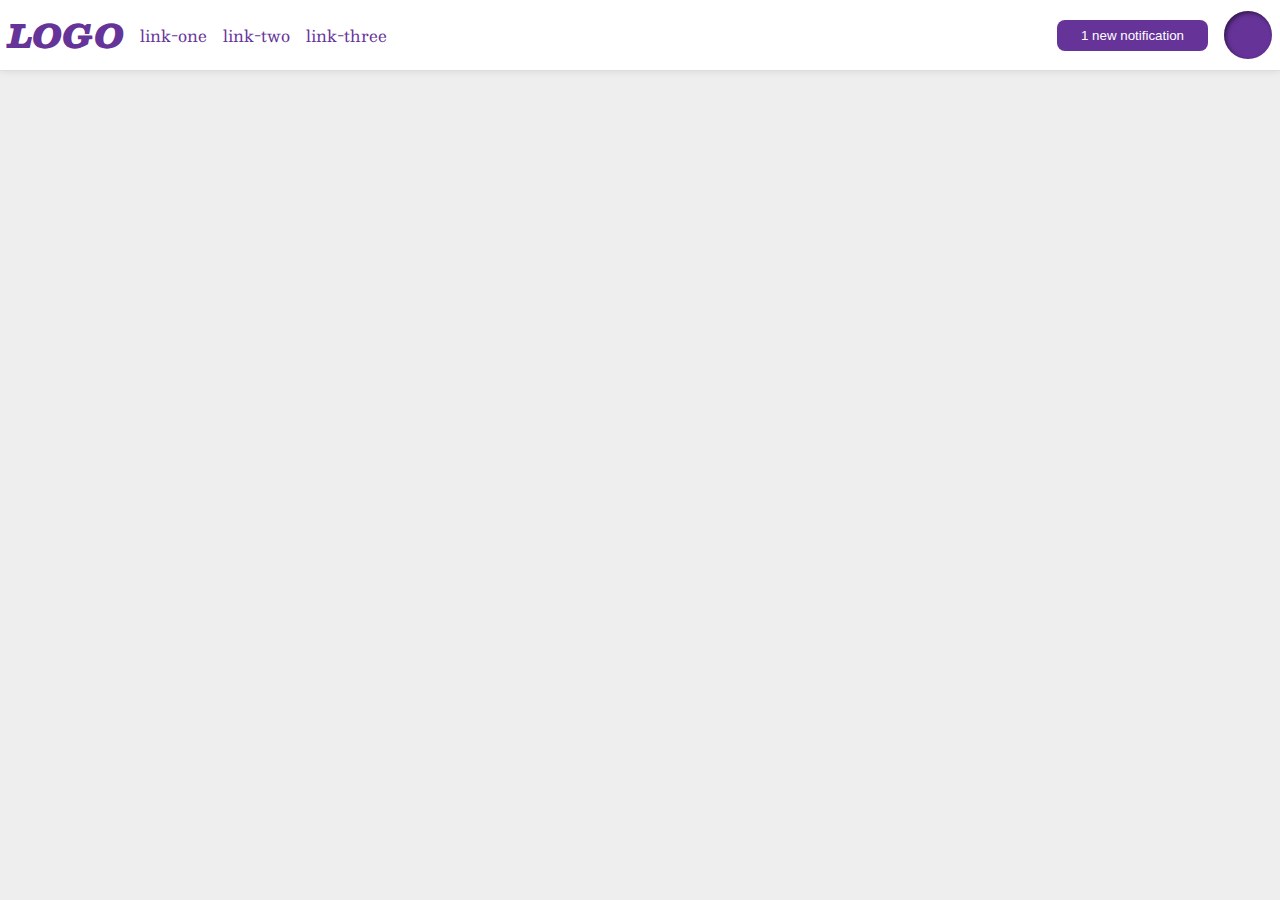
<file: flex/03-flex-header-2/index.html>
<!DOCTYPE html>
<html lang="en">
  <head>
    <meta charset="UTF-8">
    <meta http-equiv="X-UA-Compatible" content="IE=edge">
    <meta name="viewport" content="width=device-width, initial-scale=1.0">
    <title>Flex Header 2</title>
    <link rel="stylesheet" href="style.css">
  </head>
  <body>
    <div class="header">
      <div class="left-side">
        <div class="logo">
          LOGO
        </div>
        <ul class="links">
          <li><a href="google.com">link-one</a></li>
          <li><a href="google.com">link-two</a></li>
          <li><a href="google.com">link-three</a></li>
        </ul>
      </div>
      <div class="right-side">
        <button class="notifications">
          1 new notification
        </button>
        <div class="profile-image"></div>
      </div>
    </div>
  </body>
</html>
</file>
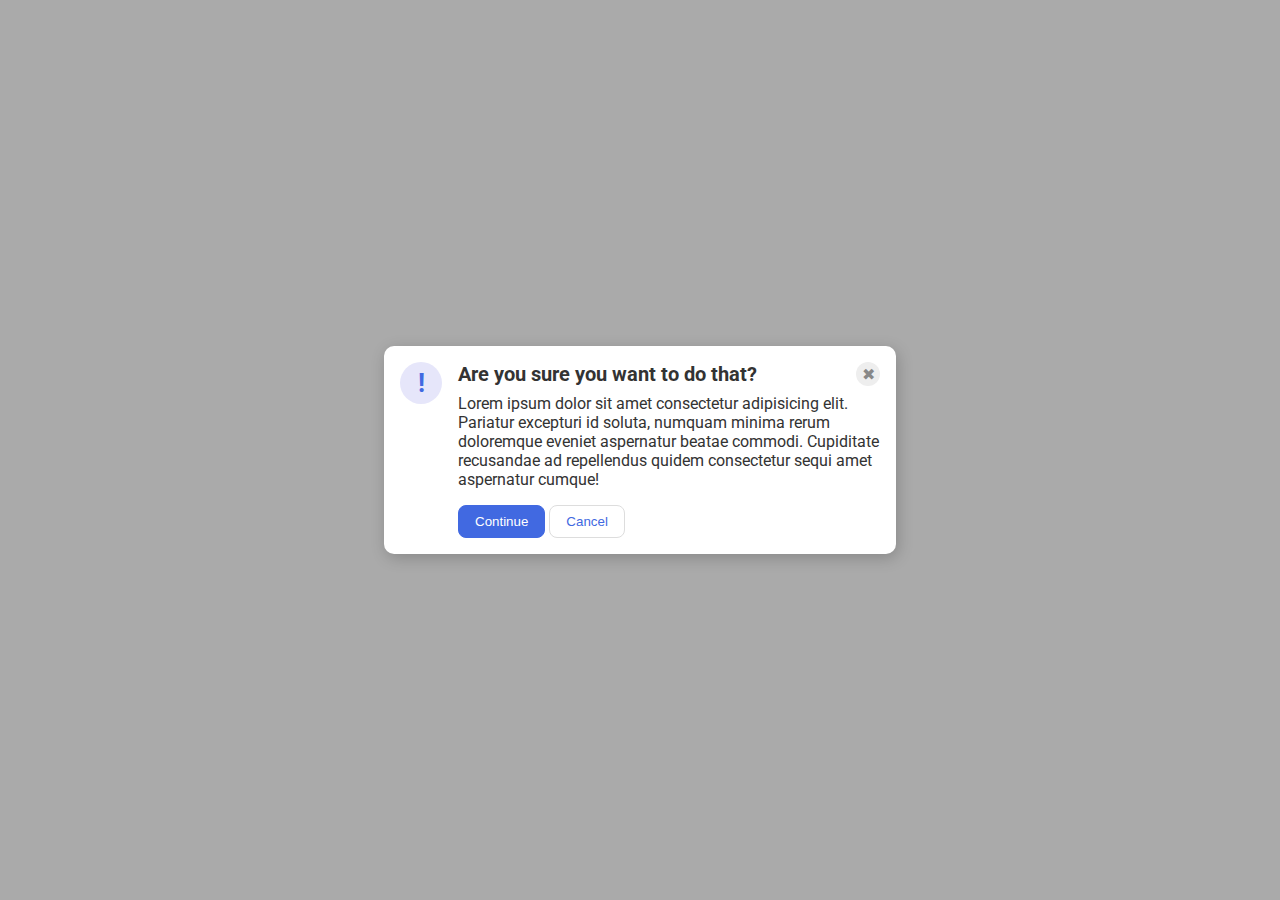
<file: flex/05-flex-modal/index.html>
<!DOCTYPE html>
<html lang="en">
  <head>
    <meta charset="UTF-8">
    <meta http-equiv="X-UA-Compatible" content="IE=edge">
    <meta name="viewport" content="width=device-width, initial-scale=1.0">
    <link rel="stylesheet" href="style.css">
    <title>Modal</title>
  </head>
  <body>
    <div class="modal">
      <div class="top">
        <div class="icon">!</div>
        <div class="header">Are you sure you want to do that?</div>
        <div class="close-button">✖</div>
      </div>
      <div class="text">Lorem ipsum dolor sit amet consectetur adipisicing elit. Pariatur excepturi id soluta, numquam minima rerum doloremque eveniet aspernatur beatae commodi. Cupiditate recusandae ad repellendus quidem consectetur sequi amet aspernatur cumque!</div>
      <button class="continue">Continue</button>
      <button class="cancel">Cancel</button>
    </div>
  </body>
</html>
</file>
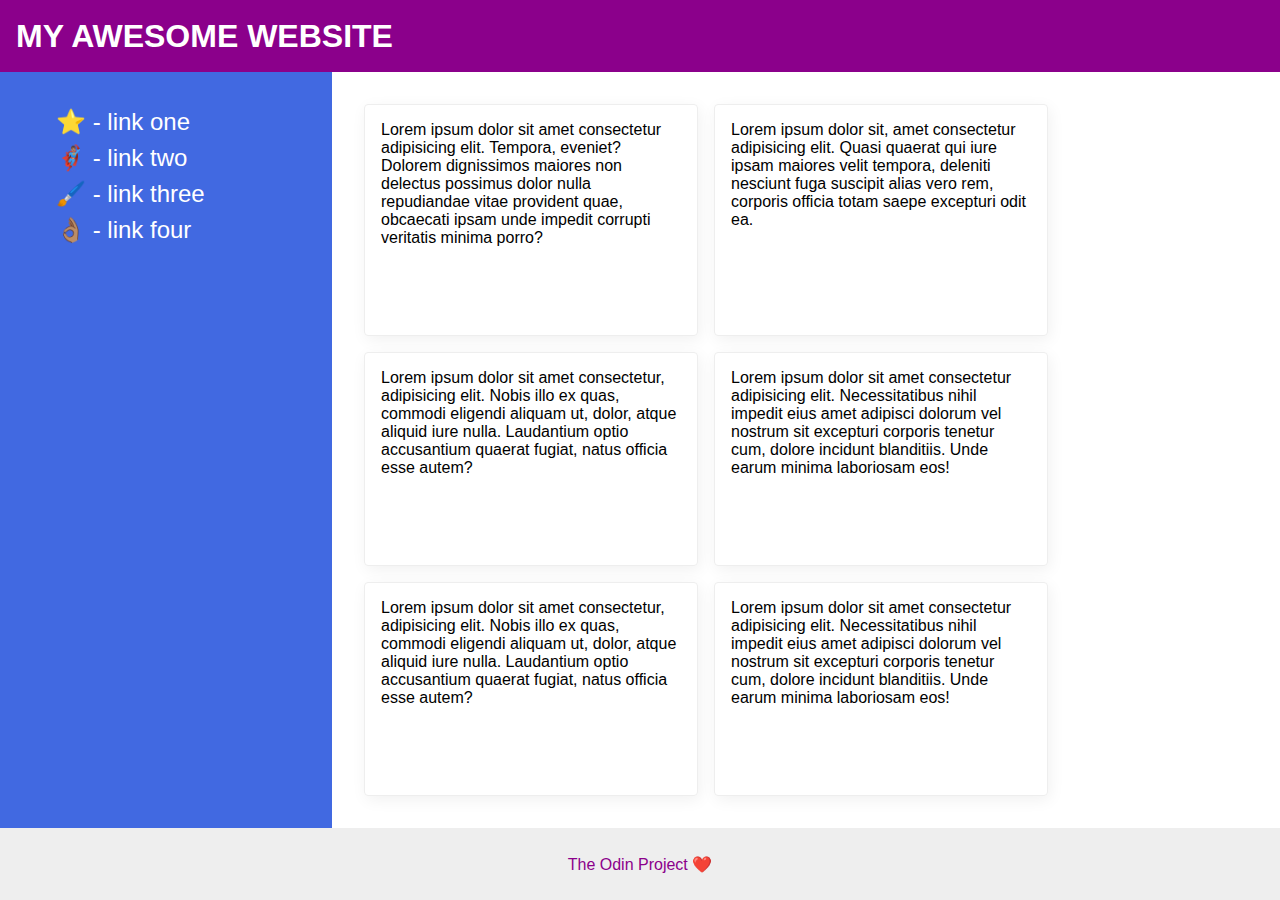
<file: flex/07-flex-layout-2/index.html>
<!DOCTYPE html>
<html lang="en">
  <head>
    <meta charset="UTF-8">
    <meta http-equiv="X-UA-Compatible" content="IE=edge">
    <meta name="viewport" content="width=device-width, initial-scale=1.0">
    <title>The Holy Grail</title>
    <link rel="stylesheet" href="style.css">
  </head>
  <body>

    <div class="header">
      MY AWESOME WEBSITE
    </div>
    <div class="content">
      <div class="sidebar">
        <ul>
          <li><a href="#">⭐ - link one</a></li>
          <li><a href="#">🦸🏽‍♂️ - link two</a></li>
          <li><a href="#">🖌️ - link three</a></li>
          <li><a href="#">👌🏽 - link four</a></li>
        </ul>
      </div>
      <div class="container">
        <div class="card">Lorem ipsum dolor sit amet consectetur adipisicing elit. Tempora, eveniet? Dolorem dignissimos maiores non delectus possimus dolor nulla repudiandae vitae provident quae, obcaecati ipsam unde impedit corrupti veritatis minima porro?</div>
        <div class="card">Lorem ipsum dolor sit, amet consectetur adipisicing elit. Quasi quaerat qui iure ipsam maiores velit tempora, deleniti nesciunt fuga suscipit alias vero rem, corporis officia totam saepe excepturi odit ea.</div>
        <div class="card">Lorem ipsum dolor sit amet consectetur, adipisicing elit. Nobis illo ex quas, commodi eligendi aliquam ut, dolor, atque aliquid iure nulla. Laudantium optio accusantium quaerat fugiat, natus officia esse autem?</div>
        <div class="card">Lorem ipsum dolor sit amet consectetur adipisicing elit. Necessitatibus nihil impedit eius amet adipisci dolorum vel nostrum sit excepturi corporis tenetur cum, dolore incidunt blanditiis. Unde earum minima laboriosam eos!</div>
        <div class="card">Lorem ipsum dolor sit amet consectetur, adipisicing elit. Nobis illo ex quas, commodi eligendi aliquam ut, dolor, atque aliquid iure nulla. Laudantium optio accusantium quaerat fugiat, natus officia esse autem?</div>
        <div class="card">Lorem ipsum dolor sit amet consectetur adipisicing elit. Necessitatibus nihil impedit eius amet adipisci dolorum vel nostrum sit excepturi corporis tenetur cum, dolore incidunt blanditiis. Unde earum minima laboriosam eos!</div>
      </div>
    </div>
    <div class="footer">
      The Odin Project ❤️
    </div>
  </body>
</html>
</file>
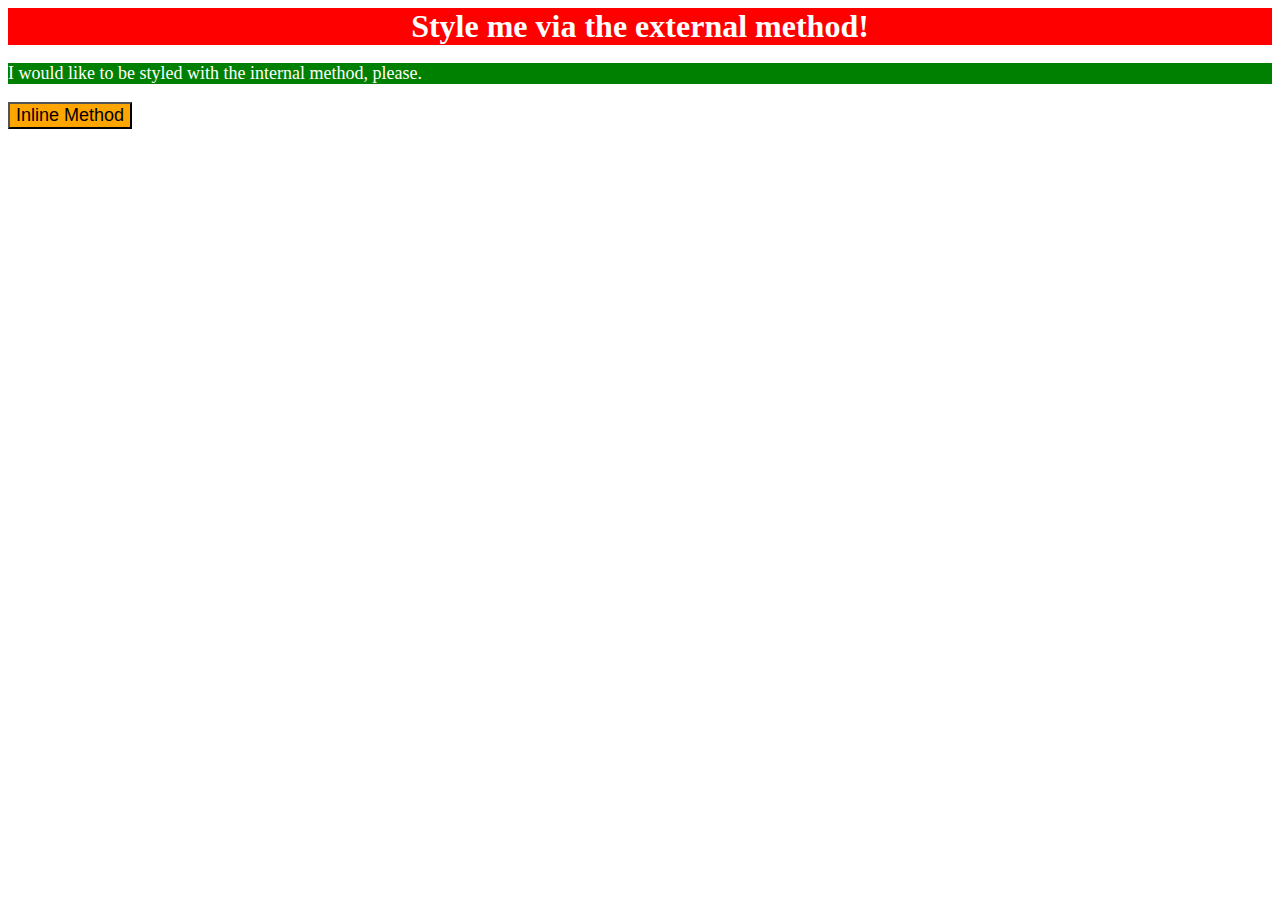
<file: foundations/01-css-methods/index.html>
<!DOCTYPE html>
<html lang="en">
  <head>
    <meta charset="UTF-8">
    <meta http-equiv="X-UA-Compatible" content="IE=edge">
    <meta name="viewport" content="width=device-width, initial-scale=1.0">
    <link rel="stylesheet" href="styles.css">
    <title>Methods for Adding CSS</title>
    <style>
      p {
        background: green;
        color: white;
        font-size: 18px;
      }
    </style>
  </head>
  <body>
    <div>Style me via the external method!</div>
    <p>I would like to be styled with the internal method, please.</p>
    <button style="background: orange; font-size:18px">Inline Method</button>
  </body>
</html>
</file>
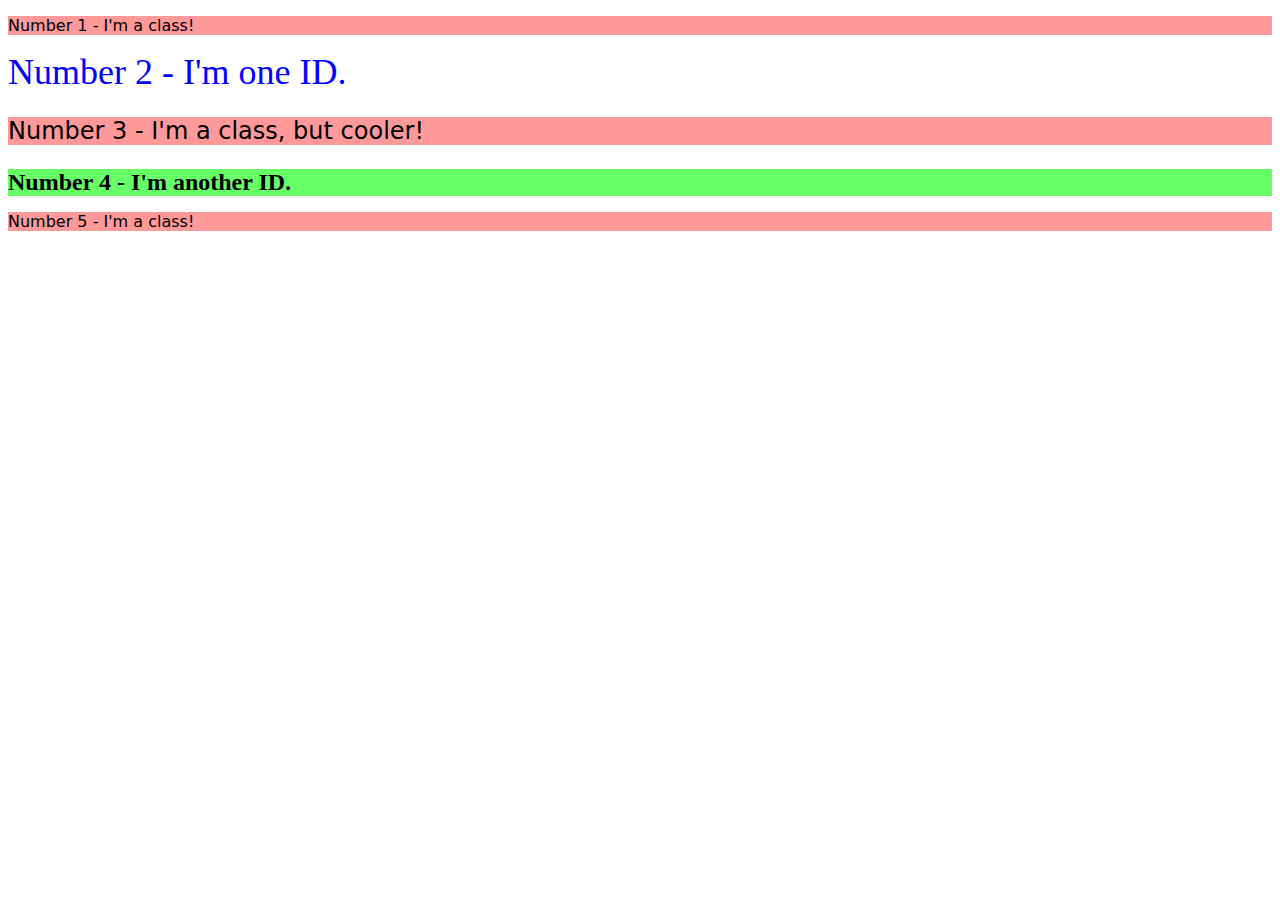
<file: foundations/02-class-id-selectors/index.html>
<!DOCTYPE html>
<html lang="en">
  <head>
    <meta charset="UTF-8">
    <meta http-equiv="X-UA-Compatible" content="IE=edge">
    <meta name="viewport" content="width=device-width, initial-scale=1.0">
    <title>Class and ID Selectors</title>
    <link rel="stylesheet" href="style.css">
  </head>
  <body>
    <p>Number 1 - I'm a class!</p>
    <div id="one">Number 2 - I'm one ID.</div>
    <p class="cooler">Number 3 - I'm a class, but cooler!</p>
    <div id="two">Number 4 - I'm another ID.</div>
    <p>Number 5 - I'm a class!</p>
  </body>
</html>
</file>
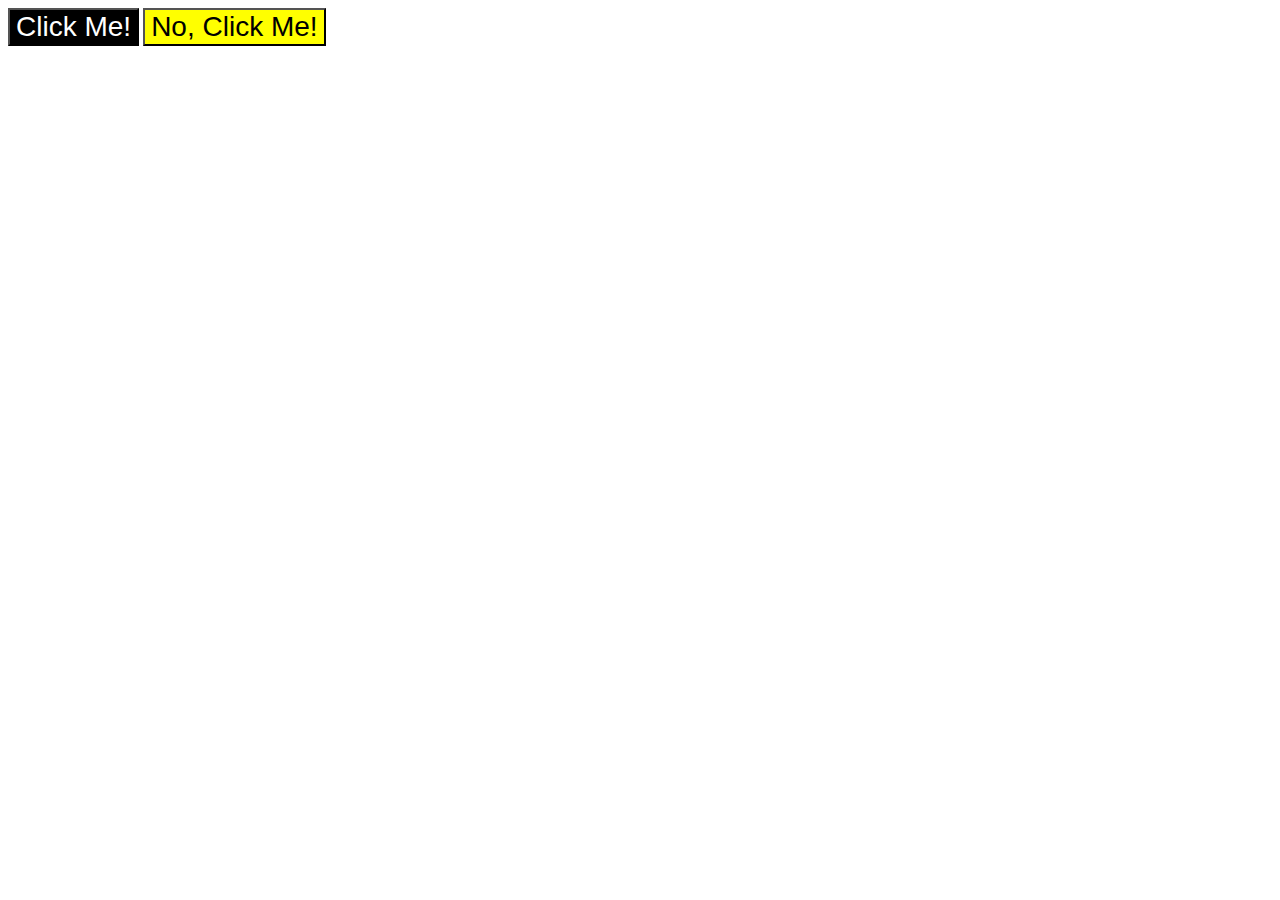
<file: foundations/03-grouping-selectors/index.html>
<!DOCTYPE html>
<html lang="en">
  <head>
    <meta charset="UTF-8">
    <meta http-equiv="X-UA-Compatible" content="IE=edge">
    <meta name="viewport" content="width=device-width, initial-scale=1.0">
    <title>Grouping Selectors</title>
    <link rel="stylesheet" href="style.css">
  </head>
  <body>
    <button class="black">Click Me!</button>
    <button class="yellow">No, Click Me!</button>
  </body>
</html>
</file>
<file: flex/03-flex-header-2/style.css>
/* this is some magical font-importing.  
you'll learn about it later. */
@import url('https://fonts.googleapis.com/css2?family=Besley:ital,wght@0,400;1,900&display=swap');

body {
  margin: 0;
  background: #eee;
  font-family: Besley, serif;
}

.header {
  background: white;
  border-bottom: 1px solid #ddd;
  box-shadow: 0 0 8px rgba(0,0,0,.1);
  display: flex;
  justify-content: space-between;
  padding: 8px;
}

.profile-image {
  background: rebeccapurple;
  box-shadow: inset 2px 2px 4px rgba(0,0,0,.5);
  border-radius: 50%;
  width: 48px;
  height:  48px;
}

.logo {
  color: rebeccapurple;
  font-size: 32px;
  font-weight: 900;
  font-style: italic;
}

button {
  border: none;
  border-radius: 8px;
  background: rebeccapurple;
  color: white;
  padding: 8px 24px;
}

a {
  /* this removes the line under our links */
  text-decoration: none;
  color: rebeccapurple;
}

ul {
  list-style-type: none;
  display: flex;
  gap: 16px;
  margin: 0;
  padding: 0;
  
}

.left-side, .right-side {
  display: flex;
  align-items: center;
  gap: 16px;
}
</file>
<file: flex/05-flex-modal/style.css>
@import url('https://fonts.googleapis.com/css2?family=Roboto:wght@400;700&display=swap');

html, body {
  height: 100%;
}

body {
  font-family: Roboto, sans-serif;
  margin: 0;
  background: #aaa;
  color: #333;
  /* I'll give you this one for free lol */
  display: flex;
  align-items: center;
  justify-content: center;
}

.modal {
  background: white;
  width: 480px;
  border-radius: 10px;
  box-shadow: 2px 4px 16px rgba(0,0,0,.2);
  padding: 16px;
}

.icon {
  color: royalblue;
  font-size: 26px;
  font-weight: 700;
  background: lavender;
  width: 42px;
  height: 42px;
  border-radius: 50%;
  display: flex;
  align-items: center;
  justify-content: center;
}

.close-button {
  background: #eee;
  border-radius: 50%;
  color: #888;
  font-weight: 400;
  font-size: 16px;
  height: 24px;
  width: 24px;
  display: flex;
  align-items: center;
  justify-content: center;
}

.top {
  display: flex;
  justify-content: space-between;
}

.header {
  flex: 1;
  margin-left: 16px;
  font-size: 20px;
  font-weight: bold;
}

.text {
  margin-left: 58px;
  margin-top: -10px;
  margin-bottom: 16px;
}

button {
  padding: 8px 16px;
  border-radius: 8px;
}

button.continue {
  background: royalblue;
  border: 1px solid royalblue;
  color: white;
  margin-left: 58px;
}

button.cancel {
  background: white;
  border: 1px solid #ddd;
  color: royalblue;
}
</file>
<file: flex/07-flex-layout-2/style.css>
body {
  font-family: -apple-system, BlinkMacSystemFont, 'Segoe UI', Roboto, Oxygen, Ubuntu, Cantarell, 'Open Sans', 'Helvetica Neue', sans-serif;
  margin: 0;
  min-height: 100vh;
  display: flex;
  flex-direction: column;
}

.header {
  height: 72px;
  background: darkmagenta;
  color: white;
  font-size: 32px;
  font-weight: 900;
  display: flex;
  align-items: center;
  padding-left: 16px;
}

.footer {
  height: 72px;
  background: #eee;
  color: darkmagenta;
  display: flex;
  justify-content: center;
  align-items: center;
}

.sidebar {
  width: 300px;
  padding: 16px;
  background: royalblue;
  flex-shrink: 0;
  line-height: 1.5;
}

li, a {
  list-style: none;
  text-decoration: none;
  color: white;
  font-size: 24px;
}

.content {
  display: flex;
  flex: 1;
}

.container {
  padding: 32px;
  display: flex;
  flex-flow: row wrap;
  gap: 16px;
}

.card {
  border: 1px solid #eee;
  box-shadow: 2px 4px 16px rgba(0,0,0,.06);
  border-radius: 4px;
  padding: 16px;
  width: 300px;
}
</file>
<file: foundations/01-css-methods/styles.css>
div {
    background: red;
    color: white;
    font-size: 32px;
    text-align: center;
    font-weight: bold;
}
</file>
<file: foundations/02-class-id-selectors/style.css>
p {
  background-color: #ff9999;
  font-family: Verdana, "DejaVu Sans", sans-serif;
}

.cooler {
  font-size: 24px;
}

#one {
  color: #0000ff;
  font-size: 36px;
}

#two {
  background-color: #66ff66;
  font-size: 24px;
  font-weight: bold;
}
</file>
<file: foundations/03-grouping-selectors/style.css>
.black {
  background-color: black;
  color: white;
}

.yellow {
  background-color: yellow;
}

.black, .yellow {
  font-size: 28px;
  font-family: Helvetica, "Times New Roman", sans-serif;
}
</file>
